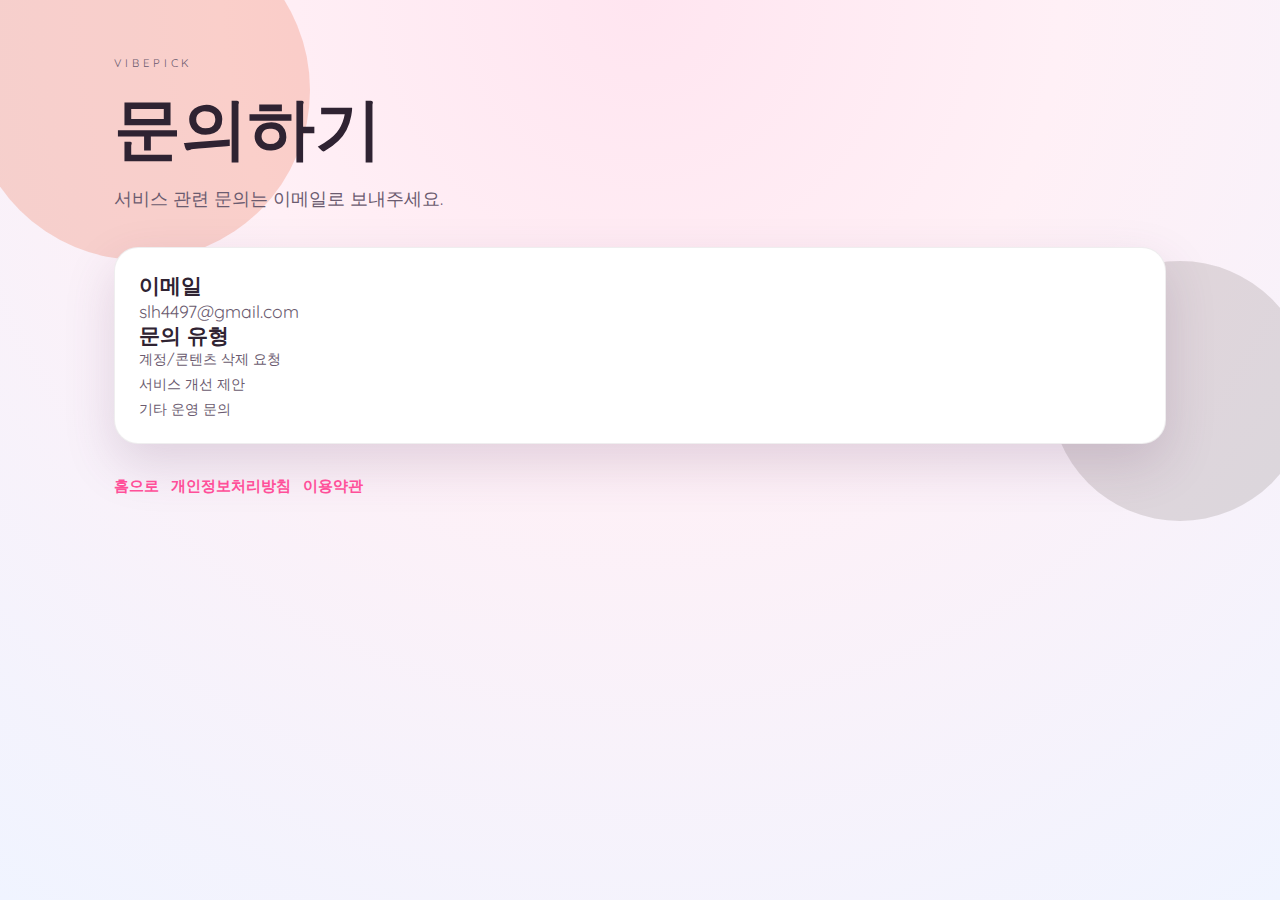
<file: contact.html>
<!doctype html>
<html lang="ko">
<head>
  <meta charset="UTF-8" />
  <meta name="viewport" content="width=device-width, initial-scale=1.0" />
  <title>문의하기 | 바이브픽</title>
  <meta name="google-adsense-account" content="ca-pub-5463140486730380">
  <script async src="https://pagead2.googlesyndication.com/pagead/js/adsbygoogle.js?client=ca-pub-5463140486730380"
     crossorigin="anonymous"></script>
  <link rel="stylesheet" href="/style.css" />
<!-- Google tag (gtag.js) -->
<script async src="https://www.googletagmanager.com/gtag/js?id=G-S8ZE5405PW"></script>
<script>
  window.dataLayer = window.dataLayer || [];
  function gtag(){dataLayer.push(arguments);}
  gtag('js', new Date());

  gtag('config', 'G-S8ZE5405PW');
</script>
</head>
<body>
  <div class="page">
    <header class="hero">
      <p class="eyebrow">VibePick</p>
      <h1>문의하기</h1>
      <p class="subtitle">서비스 관련 문의는 이메일로 보내주세요.</p>
    </header>

    <main class="panel">
      <h2>이메일</h2>
      <p class="subtitle">slh4497@gmail.com</p>

      <h2>문의 유형</h2>
      <ul class="reasons">
        <li>계정/콘텐츠 삭제 요청</li>
        <li>서비스 개선 제안</li>
        <li>기타 운영 문의</li>
      </ul>
    </main>

    <footer class="footer">
      <div class="footer-links">
        <a href="/index.html">홈으로</a>
        <a href="/privacy.html">개인정보처리방침</a>
        <a href="/terms.html">이용약관</a>
      </div>
    </footer>
  </div>
</body>
</html>
</file>
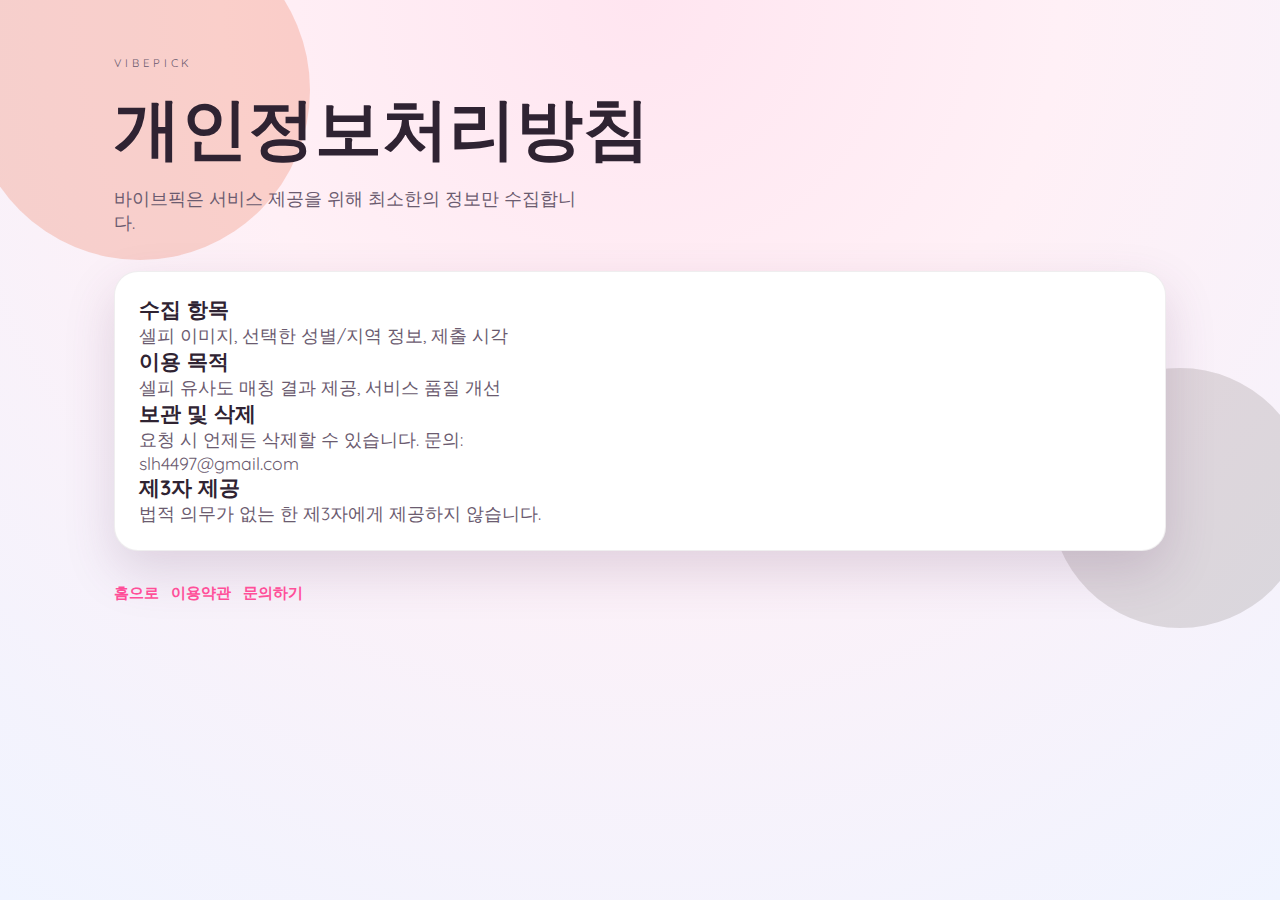
<file: privacy.html>
<!doctype html>
<html lang="ko">
<head>
  <meta charset="UTF-8" />
  <meta name="viewport" content="width=device-width, initial-scale=1.0" />
  <title>개인정보처리방침 | 바이브픽</title>
  <meta name="google-adsense-account" content="ca-pub-5463140486730380">
  <script async src="https://pagead2.googlesyndication.com/pagead/js/adsbygoogle.js?client=ca-pub-5463140486730380"
     crossorigin="anonymous"></script>
  <link rel="stylesheet" href="/style.css" />
<!-- Google tag (gtag.js) -->
<script async src="https://www.googletagmanager.com/gtag/js?id=G-S8ZE5405PW"></script>
<script>
  window.dataLayer = window.dataLayer || [];
  function gtag(){dataLayer.push(arguments);}
  gtag('js', new Date());

  gtag('config', 'G-S8ZE5405PW');
</script>
</head>
<body>
  <div class="page">
    <header class="hero">
      <p class="eyebrow">VibePick</p>
      <h1>개인정보처리방침</h1>
      <p class="subtitle">바이브픽은 서비스 제공을 위해 최소한의 정보만 수집합니다.</p>
    </header>

    <main class="panel">
      <h2>수집 항목</h2>
      <p class="subtitle">셀피 이미지, 선택한 성별/지역 정보, 제출 시각</p>

      <h2>이용 목적</h2>
      <p class="subtitle">셀피 유사도 매칭 결과 제공, 서비스 품질 개선</p>

      <h2>보관 및 삭제</h2>
      <p class="subtitle">요청 시 언제든 삭제할 수 있습니다. 문의: slh4497@gmail.com</p>

      <h2>제3자 제공</h2>
      <p class="subtitle">법적 의무가 없는 한 제3자에게 제공하지 않습니다.</p>
    </main>

    <footer class="footer">
      <div class="footer-links">
        <a href="/index.html">홈으로</a>
        <a href="/terms.html">이용약관</a>
        <a href="/contact.html">문의하기</a>
      </div>
    </footer>
  </div>
</body>
</html>
</file>
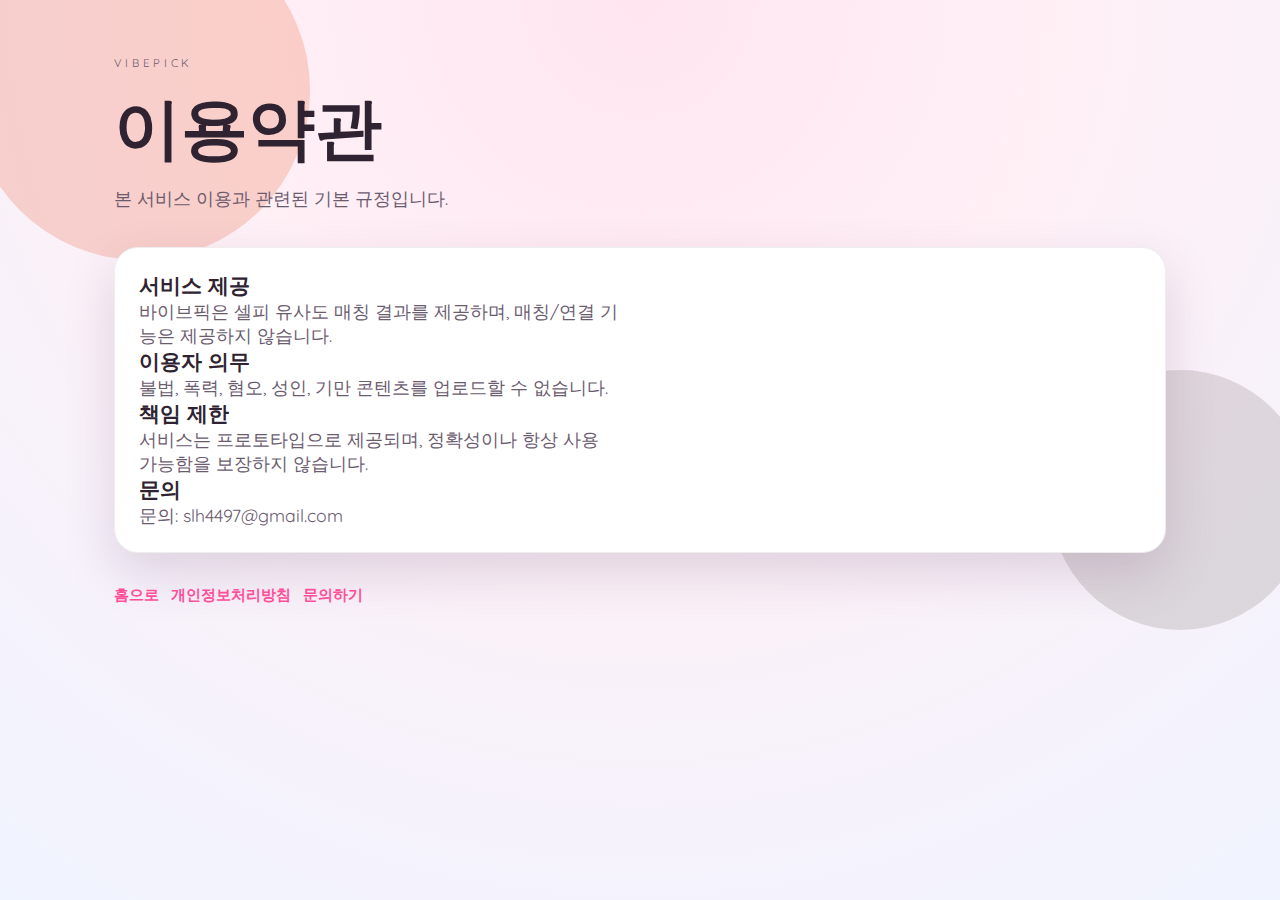
<file: terms.html>
<!doctype html>
<html lang="ko">
<head>
  <meta charset="UTF-8" />
  <meta name="viewport" content="width=device-width, initial-scale=1.0" />
  <title>이용약관 | 바이브픽</title>
  <meta name="google-adsense-account" content="ca-pub-5463140486730380">
  <script async src="https://pagead2.googlesyndication.com/pagead/js/adsbygoogle.js?client=ca-pub-5463140486730380"
     crossorigin="anonymous"></script>
  <link rel="stylesheet" href="/style.css" />
<!-- Google tag (gtag.js) -->
<script async src="https://www.googletagmanager.com/gtag/js?id=G-S8ZE5405PW"></script>
<script>
  window.dataLayer = window.dataLayer || [];
  function gtag(){dataLayer.push(arguments);}
  gtag('js', new Date());

  gtag('config', 'G-S8ZE5405PW');
</script>
</head>
<body>
  <div class="page">
    <header class="hero">
      <p class="eyebrow">VibePick</p>
      <h1>이용약관</h1>
      <p class="subtitle">본 서비스 이용과 관련된 기본 규정입니다.</p>
    </header>

    <main class="panel">
      <h2>서비스 제공</h2>
      <p class="subtitle">바이브픽은 셀피 유사도 매칭 결과를 제공하며, 매칭/연결 기능은 제공하지 않습니다.</p>

      <h2>이용자 의무</h2>
      <p class="subtitle">불법, 폭력, 혐오, 성인, 기만 콘텐츠를 업로드할 수 없습니다.</p>

      <h2>책임 제한</h2>
      <p class="subtitle">서비스는 프로토타입으로 제공되며, 정확성이나 항상 사용 가능함을 보장하지 않습니다.</p>

      <h2>문의</h2>
      <p class="subtitle">문의: slh4497@gmail.com</p>
    </main>

    <footer class="footer">
      <div class="footer-links">
        <a href="/index.html">홈으로</a>
        <a href="/privacy.html">개인정보처리방침</a>
        <a href="/contact.html">문의하기</a>
      </div>
    </footer>
  </div>
</body>
</html>
</file>
<file: style.css>
@import url('https://fonts.googleapis.com/css2?family=DM+Serif+Display&family=Gaegu:wght@400;700&family=Quicksand:wght@400;600;700&display=swap');

:root {
  color-scheme: light;
  --bg: #fff0f6;
  --bg-deep: #f0f4ff;
  --accent: #ff7eb6;
  --accent-dark: #ff4f99;
  --ink: #2f2332;
  --muted: #6b5b6f;
  --panel: #ffffff;
  --panel-strong: #fff8fd;
  --shadow: 0 20px 50px rgba(98, 61, 105, 0.18);
  --chip-bg: rgba(255, 126, 182, 0.2);
  --chip-ink: #b8336a;
  --pill-bg: rgba(47, 35, 50, 0.08);
  --panel-border: rgba(47, 35, 50, 0.08);
  --result-border: rgba(47, 35, 50, 0.14);
  --glow: rgba(255, 126, 182, 0.4);
}

body[data-theme="dark"] {
  color-scheme: dark;
  --bg: #1b1621;
  --bg-deep: #111018;
  --accent: #ff8fd1;
  --accent-dark: #ffb6e3;
  --ink: #f9f1ff;
  --muted: #c7b8d3;
  --panel: #241b2c;
  --panel-strong: #2c2135;
  --shadow: 0 20px 50px rgba(0, 0, 0, 0.4);
  --chip-bg: rgba(255, 143, 209, 0.2);
  --chip-ink: #ffd6ef;
  --pill-bg: rgba(249, 241, 255, 0.14);
  --panel-border: rgba(255, 255, 255, 0.08);
  --result-border: rgba(255, 255, 255, 0.14);
  --glow: rgba(255, 143, 209, 0.35);
}

* {
  box-sizing: border-box;
  margin: 0;
  padding: 0;
}

body {
  font-family: "Quicksand", "Helvetica Neue", Arial, sans-serif;
  background: radial-gradient(circle at top, #ffe5f0 0%, var(--bg) 38%, var(--bg-deep) 100%);
  color: var(--ink);
  min-height: 100vh;
  transition: background 0.3s ease, color 0.3s ease;
}

body[data-theme="dark"] {
  background: radial-gradient(circle at top, #2d1e33 0%, var(--bg) 35%, var(--bg-deep) 100%);
}

.page {
  max-width: 1100px;
  margin: 0 auto;
  padding: 56px 24px 64px;
  position: relative;
}

.page::before,
.page::after {
  content: "";
  position: absolute;
  z-index: -1;
  border-radius: 999px;
  filter: blur(0);
}

.page::before {
  width: 340px;
  height: 340px;
  background: rgba(234, 106, 71, 0.25);
  top: -80px;
  left: -120px;
}

.page::after {
  width: 260px;
  height: 260px;
  background: rgba(100, 90, 84, 0.18);
  bottom: 40px;
  right: -120px;
}

body[data-theme="dark"] .page::before {
  background: rgba(255, 122, 90, 0.18);
}

body[data-theme="dark"] .page::after {
  background: rgba(183, 175, 166, 0.16);
}

.hero {
  margin-bottom: 36px;
}

.hero-row {
  display: flex;
  align-items: center;
  justify-content: space-between;
  gap: 16px;
  flex-wrap: wrap;
}

.lang-select {
  display: grid;
  gap: 6px;
  font-size: 0.85rem;
  color: var(--muted);
  min-width: 160px;
}

.lang-select select {
  padding: 8px 10px;
}

.toggle {
  min-width: 120px;
}

.eyebrow {
  text-transform: uppercase;
  letter-spacing: 0.35em;
  font-size: 0.7rem;
  color: var(--muted);
  margin-bottom: 12px;
}

h1 {
  font-family: "DM Serif Display", "Times New Roman", serif;
  font-size: clamp(2.6rem, 6vw, 4.2rem);
  margin-bottom: 12px;
}

.subtitle {
  font-size: 1.1rem;
  color: var(--muted);
  max-width: 480px;
}

.definition {
  margin-top: 10px;
  font-size: 0.95rem;
  color: var(--muted);
  max-width: 520px;
}

.grid {
  display: grid;
  grid-template-columns: repeat(auto-fit, minmax(280px, 1fr));
  gap: 24px;
}

.grid.two-column {
  grid-template-columns: minmax(280px, 1fr) minmax(280px, 1fr);
  align-items: start;
}

.column {
  display: grid;
  gap: 24px;
}

.panel {
  background: var(--panel);
  border-radius: 24px;
  padding: 24px;
  box-shadow: var(--shadow);
  border: 1px solid var(--panel-border);
}

.control-block {
  display: grid;
  gap: 16px;
}

.helper {
  font-size: 0.85rem;
  color: var(--muted);
}

.helper[data-error="true"] {
  color: #d6426a;
}

.panel-header {
  display: flex;
  align-items: center;
  justify-content: space-between;
  margin-bottom: 20px;
}

h2 {
  font-size: 1.3rem;
}

.form-grid {
  display: grid;
  grid-template-columns: repeat(auto-fit, minmax(200px, 1fr));
  gap: 16px;
}

label {
  display: grid;
  gap: 8px;
  font-size: 0.9rem;
  color: var(--muted);
}

input,
textarea,
select {
  border-radius: 14px;
  border: 1px solid rgba(35, 31, 32, 0.16);
  padding: 10px 12px;
  font-size: 0.95rem;
  font-family: inherit;
  background: var(--panel-strong);
  color: var(--ink);
}

input.field-error {
  border-color: #d6426a;
  box-shadow: 0 0 0 2px rgba(214, 66, 106, 0.2);
}

textarea {
  resize: vertical;
}

.candidate-form {
  display: grid;
  gap: 16px;
}

.full {
  grid-column: 1 / -1;
}

.checkbox {
  display: flex;
  align-items: center;
  gap: 10px;
  font-size: 0.9rem;
  color: var(--muted);
}

.checkbox input {
  width: 18px;
  height: 18px;
  accent-color: var(--accent);
}

.actions {
  display: flex;
  gap: 12px;
  margin-top: 20px;
  flex-wrap: wrap;
}

button {
  border-radius: 999px;
  padding: 12px 18px;
  border: none;
  cursor: pointer;
  font-weight: 600;
  font-size: 0.95rem;
  background: var(--accent);
  color: white;
  transition: transform 0.2s ease, box-shadow 0.2s ease;
  box-shadow: 0 12px 28px var(--glow);
}

button:disabled {
  opacity: 0.55;
  cursor: not-allowed;
  box-shadow: none;
  transform: none;
}

button:hover {
  transform: translateY(-2px);
}

button.secondary {
  background: #30233b;
  box-shadow: 0 10px 20px rgba(35, 31, 32, 0.2);
}

button.ghost {
  background: transparent;
  color: var(--muted);
  box-shadow: none;
  border: 1px solid rgba(35, 31, 32, 0.1);
}

.camera-wrap img.capture-preview {
  width: 100%;
  height: 100%;
  object-fit: cover;
  border-radius: 18px;
  display: block;
}

.share-panel {
  margin-top: 24px;
}

.share-actions {
  display: flex;
  align-items: center;
  gap: 12px;
  flex-wrap: wrap;
  margin-top: 12px;
}

.share-status {
  font-size: 0.85rem;
  color: var(--muted);
}

.share-grid {
  display: grid;
  grid-template-columns: repeat(auto-fit, minmax(160px, 1fr));
  gap: 12px;
  margin-top: 16px;
}

.share-btn {
  width: 100%;
  background: var(--panel);
  color: var(--ink);
  border: 1px solid var(--panel-border);
  border-radius: 16px;
  padding: 12px 14px;
  display: flex;
  align-items: center;
  gap: 10px;
  font-weight: 600;
  cursor: pointer;
  box-shadow: 0 10px 24px rgba(47, 35, 50, 0.08);
  transition: transform 0.2s ease, box-shadow 0.2s ease, border-color 0.2s ease;
  text-align: left;
}

.share-btn:hover {
  transform: translateY(-2px);
  border-color: rgba(47, 35, 50, 0.2);
  box-shadow: 0 12px 28px rgba(47, 35, 50, 0.12);
}

.share-icon {
  width: 34px;
  height: 34px;
  border-radius: 12px;
  display: grid;
  place-items: center;
  color: #ffffff;
  font-size: 0.75rem;
  font-weight: 700;
  letter-spacing: 0.05em;
}

.share-instagram .share-icon {
  background: linear-gradient(135deg, #f58529, #dd2a7b, #8134af, #515bd4);
}

.share-tiktok .share-icon {
  background: linear-gradient(135deg, #111111, #25f4ee);
}

.share-facebook .share-icon {
  background: #1877f2;
}

.share-whatsapp .share-icon {
  background: #25d366;
}

.share-x .share-icon {
  background: #0f1419;
}

.share-line .share-icon {
  background: #06c755;
}

.share-telegram .share-icon {
  background: #2aabee;
}

.share-note {
  margin-top: 12px;
  font-size: 0.9rem;
}

.result-panel {
  background: var(--panel-strong);
}

.info-panel {
  margin-top: 24px;
}

.faq-panel {
  margin-top: 24px;
}

.policy-panel {
  margin-top: 24px;
}

.policy-grid {
  display: grid;
  grid-template-columns: repeat(auto-fit, minmax(220px, 1fr));
  gap: 16px;
}

.policy-grid h3 {
  font-size: 1rem;
  margin-bottom: 8px;
}

.policy-grid p {
  color: var(--muted);
  font-size: 0.92rem;
  line-height: 1.5;
}

.faq-grid {
  display: grid;
  grid-template-columns: repeat(auto-fit, minmax(240px, 1fr));
  gap: 16px;
}

.faq-grid h3 {
  font-size: 1rem;
  margin-bottom: 8px;
}

.faq-grid p {
  color: var(--muted);
  font-size: 0.92rem;
  line-height: 1.5;
}

.policy-links,
.footer-links {
  display: flex;
  flex-wrap: wrap;
  gap: 12px;
  margin-top: 16px;
}

.policy-links a,
.footer-links a {
  color: var(--accent-dark);
  font-weight: 600;
  text-decoration: none;
}

.policy-links a:hover,
.footer-links a:hover {
  text-decoration: underline;
}

.live-panel {
  background: var(--panel-strong);
}

.pill {
  background: var(--pill-bg);
  color: var(--ink);
  padding: 6px 12px;
  border-radius: 999px;
  font-size: 0.8rem;
}

.result {
  padding: 20px;
  border-radius: 20px;
  background: white;
  border: 1px dashed var(--result-border);
  animation: floatIn 0.4s ease;
}

body[data-theme="dark"] .result {
  background: #1a1320;
}

.result.rolling h3 {
  animation: slotShake 0.12s linear infinite;
}

.result.rolling .chip,
.result.rolling .reasons li {
  opacity: 0.4;
}

.result h3 {
  font-size: 1.6rem;
  margin-bottom: 8px;
}

.result p {
  color: var(--muted);
  margin-bottom: 12px;
}

.camera-grid {
  display: grid;
  grid-template-columns: minmax(220px, 1fr) minmax(220px, 1fr);
  gap: 20px;
  align-items: start;
  margin-bottom: 20px;
}

.camera-wrap {
  border-radius: 20px;
  background: #fff;
  border: 1px dashed var(--result-border);
  min-height: 260px;
  display: grid;
  place-items: center;
  overflow: hidden;
}

.camera-wrap video,
.camera-wrap canvas,
.camera-wrap img {
  width: 100%;
  height: auto;
  display: block;
}

.camera-placeholder {
  text-align: center;
  color: var(--muted);
  display: grid;
  gap: 6px;
}

.camera-placeholder small {
  font-size: 0.8rem;
}

.capture-meta {
  display: grid;
  gap: 12px;
}

.chip-row {
  display: flex;
  flex-wrap: wrap;
  gap: 8px;
}

.status {
  font-weight: 600;
  color: var(--muted);
}

.challenge {
  font-size: 1.1rem;
  font-weight: 700;
  color: var(--ink);
  padding: 10px 14px;
  border-radius: 14px;
  background: rgba(255, 126, 182, 0.14);
}

.result-photo {
  width: 100%;
  min-height: 220px;
  border-radius: 18px;
  background: linear-gradient(135deg, #ffeaf4, #eef5ff);
  border: 1px solid var(--panel-border);
  display: grid;
  place-items: center;
  font-weight: 600;
  color: var(--muted);
  overflow: hidden;
}

.result-photo img {
  width: 100%;
  height: auto;
  display: block;
}

.result-meta {
  display: grid;
  gap: 8px;
  margin-top: 14px;
  color: var(--muted);
  font-size: 0.9rem;
}

.note {
  margin-top: 16px;
  padding: 12px 14px;
  border-radius: 14px;
  background: rgba(255, 126, 182, 0.1);
  color: var(--muted);
  font-size: 0.9rem;
}

.history-panel {
  margin-top: 20px;
}

.history {
  display: grid;
  grid-template-columns: repeat(auto-fill, minmax(120px, 1fr));
  gap: 12px;
  margin-top: 12px;
}

.history-item {
  background: var(--panel);
  border-radius: 14px;
  border: 1px solid var(--panel-border);
  padding: 8px;
  display: grid;
  gap: 6px;
  font-size: 0.8rem;
  color: var(--muted);
}

.history-item img {
  width: 100%;
  border-radius: 10px;
  display: block;
}

.history-header {
  display: flex;
  justify-content: space-between;
  align-items: flex-start;
  gap: 12px;
}

.admin-logout {
  align-self: center;
  font-size: 0.8rem;
  padding: 6px 10px;
  opacity: 0.7;
}

.admin-gate {
  border: 1px dashed var(--panel-border);
  border-radius: 16px;
  padding: 14px;
  margin-top: 12px;
  display: grid;
  gap: 10px;
}

.admin-actions {
  display: flex;
  gap: 10px;
  flex-wrap: wrap;
  align-items: center;
}

.admin-actions input {
  flex: 1;
  min-width: 180px;
  padding: 10px 12px;
  border-radius: 12px;
  border: 1px solid var(--panel-border);
  font-size: 0.95rem;
}

.admin-unlock {
  background: transparent;
  color: var(--muted);
  box-shadow: none;
  border: 1px dashed var(--panel-border);
  font-size: 0.85rem;
  padding: 8px 12px;
  opacity: 0.6;
  margin-left: auto;
}

.admin-unlock:hover {
  transform: none;
  opacity: 0.85;
}

.admin-status {
  font-size: 0.85rem;
  color: var(--muted);
}

.muted {
  color: var(--muted);
}

.hidden {
  display: none;
}

.avatar-wrap {
  width: 160px;
  height: 160px;
  margin: 12px auto 16px;
  border-radius: 24px;
  background: linear-gradient(135deg, #fff1f8, #f1f7ff);
  display: grid;
  place-items: center;
  border: 1px solid rgba(47, 35, 50, 0.08);
  box-shadow: 0 16px 30px rgba(255, 126, 182, 0.22);
}

body[data-theme="dark"] .avatar-wrap {
  background: linear-gradient(135deg, #30203a, #1d1827);
  border-color: rgba(255, 255, 255, 0.08);
}

.avatar {
  width: 120px;
  height: 120px;
}

.chips {
  display: flex;
  flex-wrap: wrap;
  gap: 8px;
  margin-bottom: 12px;
}

.chip {
  background: var(--chip-bg);
  color: var(--chip-ink);
  padding: 6px 10px;
  border-radius: 999px;
  font-size: 0.8rem;
  text-transform: capitalize;
}

.mascot {
  margin-top: 22px;
}

.mascot-card {
  width: 150px;
  height: 180px;
  border-radius: 30px;
  background: linear-gradient(135deg, #ffe2f2, #f0f7ff);
  display: grid;
  place-items: center;
  position: relative;
  box-shadow: 0 20px 40px rgba(255, 126, 182, 0.25);
}

body[data-theme="dark"] .mascot-card {
  background: linear-gradient(135deg, #3a243f, #1f1a2b);
  box-shadow: 0 20px 40px rgba(0, 0, 0, 0.4);
}

.mascot-head {
  width: 86px;
  height: 86px;
  background: #ffe9d6;
  border-radius: 35% 35% 40% 40%;
  position: relative;
  display: flex;
  align-items: center;
  justify-content: space-evenly;
  box-shadow: inset 0 -6px 0 rgba(255, 175, 149, 0.5);
}

.mascot-eye {
  width: 10px;
  height: 16px;
  background: #3a2c35;
  border-radius: 999px;
}

.mascot-smile {
  position: absolute;
  bottom: 18px;
  width: 28px;
  height: 14px;
  border-bottom: 4px solid #d66a7c;
  border-radius: 0 0 24px 24px;
}

.mascot-body {
  width: 110px;
  height: 60px;
  background: #ff9bc8;
  border-radius: 22px;
  position: absolute;
  bottom: 26px;
  box-shadow: inset 0 -8px 0 rgba(255, 122, 182, 0.6);
}

.mascot-heart {
  width: 22px;
  height: 22px;
  background: #ff5fa2;
  position: absolute;
  right: 26px;
  top: 22px;
  transform: rotate(45deg);
  border-radius: 6px;
  box-shadow: -7px 7px 0 #ff5fa2;
}

.mascot-heart::before,
.mascot-heart::after {
  content: "";
  position: absolute;
  width: 22px;
  height: 22px;
  background: #ff5fa2;
  border-radius: 50%;
}

.mascot-heart::before {
  top: -11px;
  left: 0;
}

.mascot-heart::after {
  left: -11px;
  top: 0;
}

body[data-theme="dark"] .mascot-head {
  background: #f4d9cc;
}

.reasons {
  list-style: none;
  display: grid;
  gap: 6px;
  color: var(--muted);
  font-size: 0.9rem;
}

.secondary-panel {
  margin-top: 20px;
  padding-top: 16px;
  border-top: 1px solid rgba(35, 31, 32, 0.1);
}

.secondary-panel h3 {
  margin-bottom: 10px;
}

.history {
  list-style: none;
}

.footer {
  margin-top: 32px;
  color: var(--muted);
  font-size: 0.95rem;
}

@keyframes floatIn {
  from {
    opacity: 0;
    transform: translateY(10px);
  }
  to {
    opacity: 1;
    transform: translateY(0);
  }
}

@keyframes slotShake {
  0% {
    transform: translateY(-2px);
  }
  50% {
    transform: translateY(2px);
  }
  100% {
    transform: translateY(-2px);
  }
}

@media (max-width: 720px) {
  .page {
    padding: 32px 16px 48px;
  }

  .hero-row {
    align-items: flex-start;
  }

  .panel {
    padding: 20px;
  }

  .actions {
    flex-direction: column;
  }

  button {
    width: 100%;
  }

  .camera-grid {
    grid-template-columns: 1fr;
  }

  .grid.two-column {
    grid-template-columns: 1fr;
  }
}
</file>
